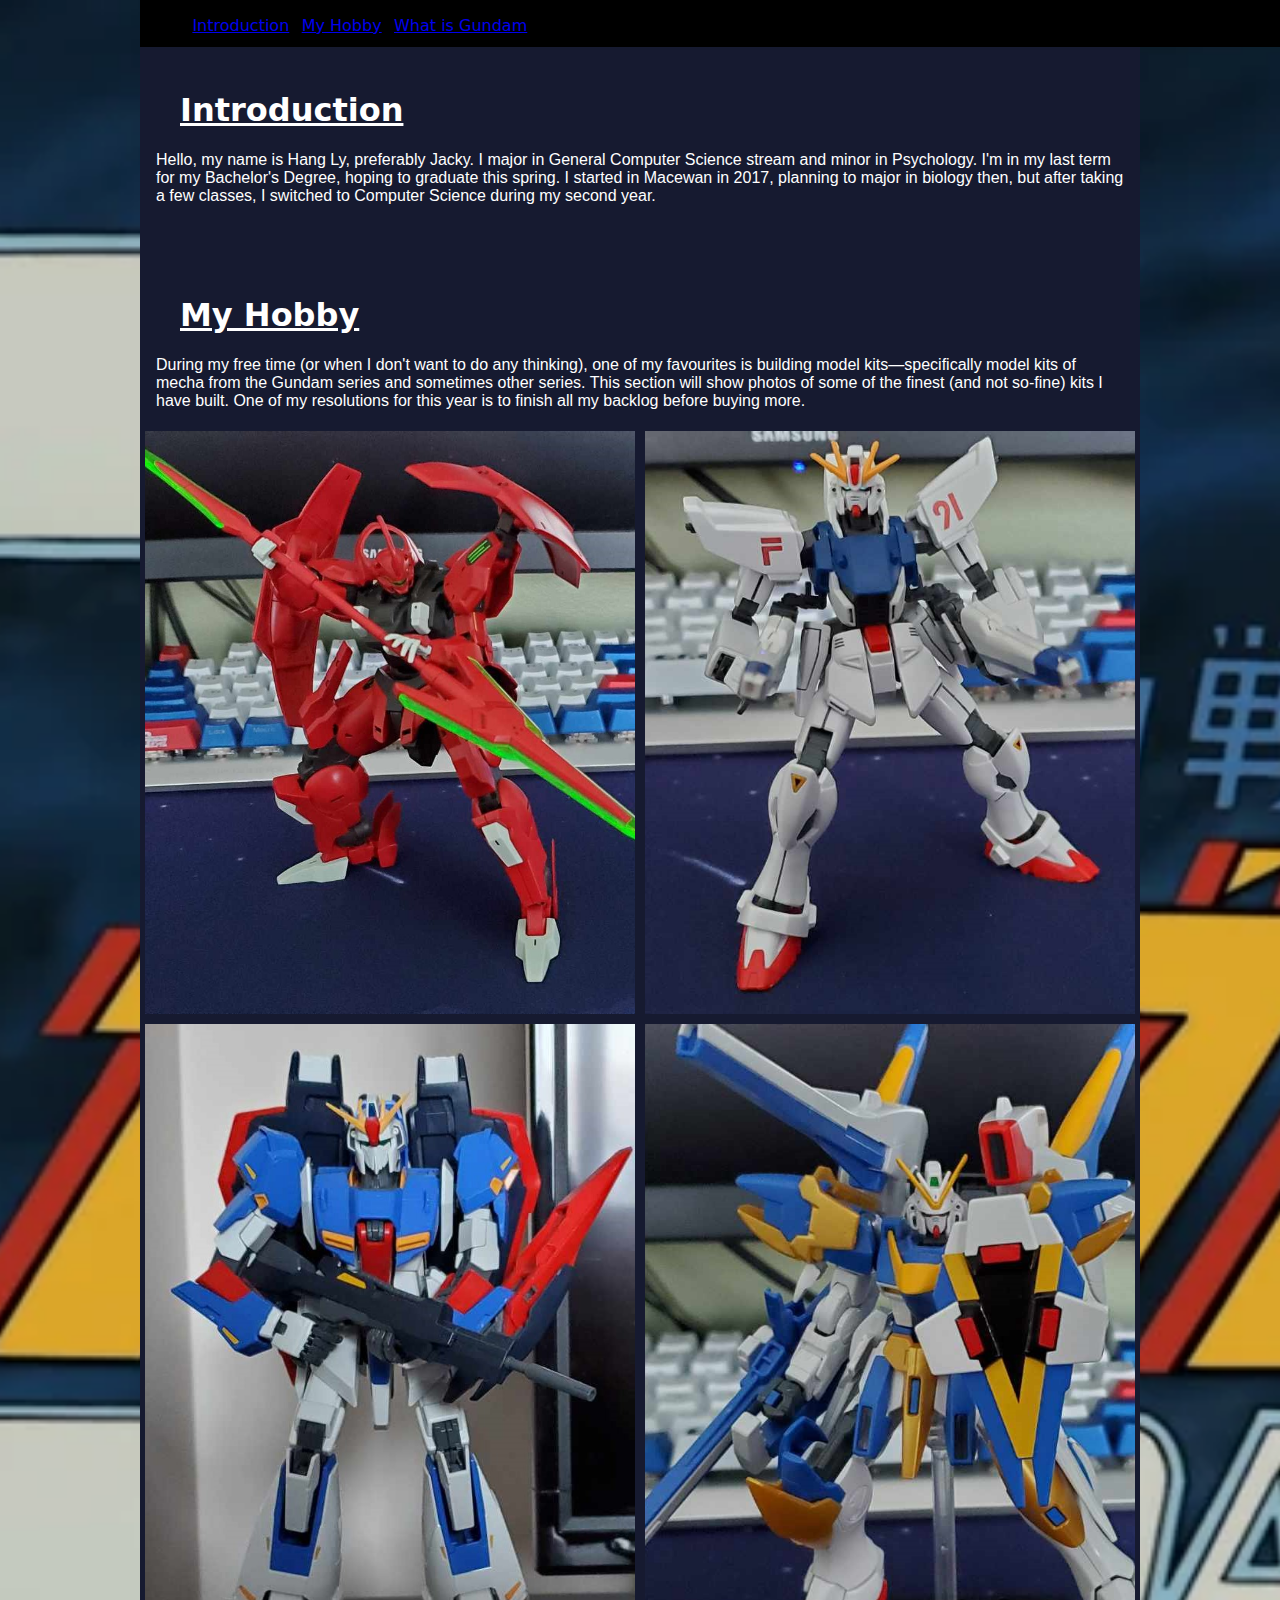
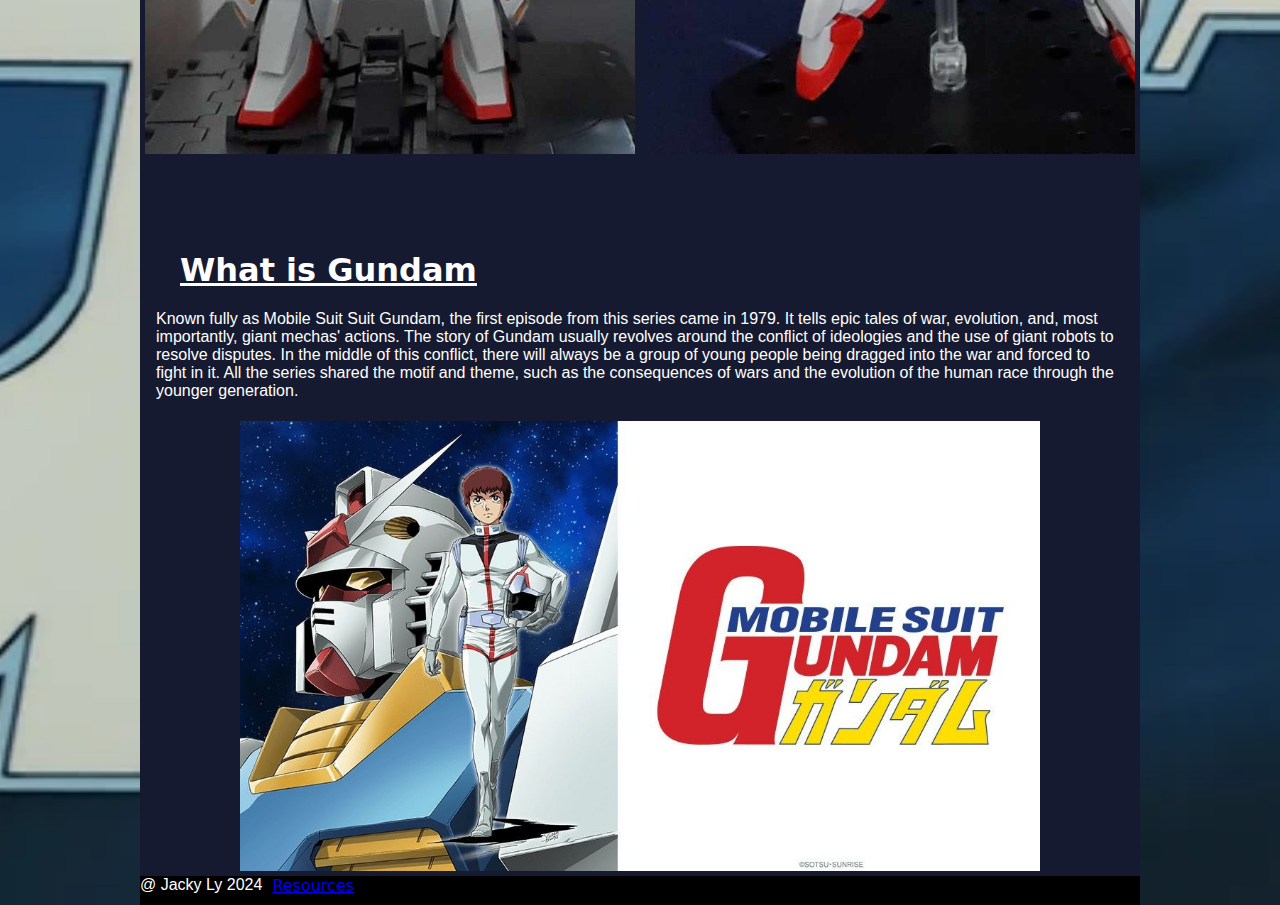
<file: Assignment1/index.html>
<!DOCTYPE html>
<html lang="en">
    <head>
        <meta charset="UTF-8">
        <meta name="viewport" content="width=device-width, initial-scale=1.0">
        <link rel="stylesheet" href="style.css" />
        <title>Assignment 1</title>
    </head>
    <body>
        <div class = "nav_bar">
            <header> 
                <ul>
                    <li><a href="#intro">Introduction</a></li>
                    <li><a href="#hobby">My Hobby</a></li>
                    <li><a href="#gundam">What is Gundam</a></li>
                </ul>
            </header>
        </div>
        
        <div class = "content">
            <div>
                <h1 id = "intro"> Introduction </h1>
                <p> 
                    Hello, my name is Hang Ly, preferably Jacky. I major in General Computer Science stream and minor in Psychology. I'm in my last term for my Bachelor's Degree, hoping to graduate this spring. 
                    I started in Macewan in 2017, planning to major in biology then, but after taking a few classes, I switched to Computer Science during my second year. 
                </p>
            </div>
            
            <div> 
                <h1 id = "hobby"> My Hobby </h1>
                <p> 
                    During my free time (or when I don't want to do any thinking), one of my favourites is building model kits—specifically model kits of mecha from the Gundam series and sometimes other series. 
                    This section will show photos of some of the finest (and not so-fine) kits I have built. One of my resolutions for this year is to finish all my backlog before buying more. 
                </p>

                <div class = "collection">
                    <img src = "Darilbalde.jpg" alt = "My recent favorite kit"/>
                    <img src = "F91.jpg" alt = "My recent favorite kit"/>
                    <img src = "Zeta.jpg" alt = "My recent favorite kit"/>
                    <img src = "Victory2.jpg" alt = "My recent favorite kit"/>
                </div>
                
            </div>

            <div class>
                <h1 id = "gundam"> What is Gundam</h1> 
                <p>
                    Known fully as Mobile Suit Suit Gundam, the first episode from this series came in 1979. It tells epic tales of war, 
                    evolution, and, most importantly, giant mechas' actions. 
                    The story of Gundam usually revolves around the conflict of ideologies and the use of giant robots to resolve disputes. In the middle of this conflict, there will always be a group of young people being dragged into the war and forced to fight in it. 
                    All the series shared the motif and theme, such as the consequences of wars and the evolution of the human race through the younger generation.
                </p>
                <img class = "showcard" src = "gundam.jpg" alt = "The first gundam"/>
            </div>
        </div>
        <footer>
            @ Jacky Ly 2024
            <li><a href="https://developer.mozilla.org/en-US/">Resources</a></li>
        </footer>
    </body>
</html>
</file>
<file: Assignment1/style.css>
header {
    width: 100%;
    height: fit-content;
    background-color: black;
    margin: auto;
    position: fixed;
    top: 0;
    background: clear;
}

li {
    display: block;
    float: left;
    padding-left: 1%;
    margin-bottom: 1%;
    font-family: system-ui;
}

body {
    background-image: url("Gtitle.jpg"); 
    max-width: 1000px;
    max-height: 100%;
    margin: auto;
    font-family: Arial, Helvetica, sans-serif;
    background-position: center; /*Center the image*/
    background-repeat: no-repeat; /*self explanatory*/
    background-size: cover; /*Make the image cover the entire web page*/
}

h1 {
    padding-top: 7%;
    padding-left: 4%;
    text-decoration: underline;
    font-family: system-ui;
}

footer {
    color: white;
    background-color: black;
    display: flex;
    text-align: right;
}

.content {
    color: white; /*Set font color for all div containers*/
    background-color: #161A30;
}

p {
    padding-left: 1em;
    padding-right: 1em;
    display: block;
    text-align: left;
}

.collection {
    display: flex;
    flex-wrap: wrap; /*flex-wrap make it that image box stacks when the page shrink */
}

img {
    display: block;
    width: 49%;
    padding: 5px;
    object-fit: cover;

}

.showcard {
    padding-left: 10%;
    padding-right: 10%;
    display: block;
    width: 80%;
    height: auto;
}
</file>
